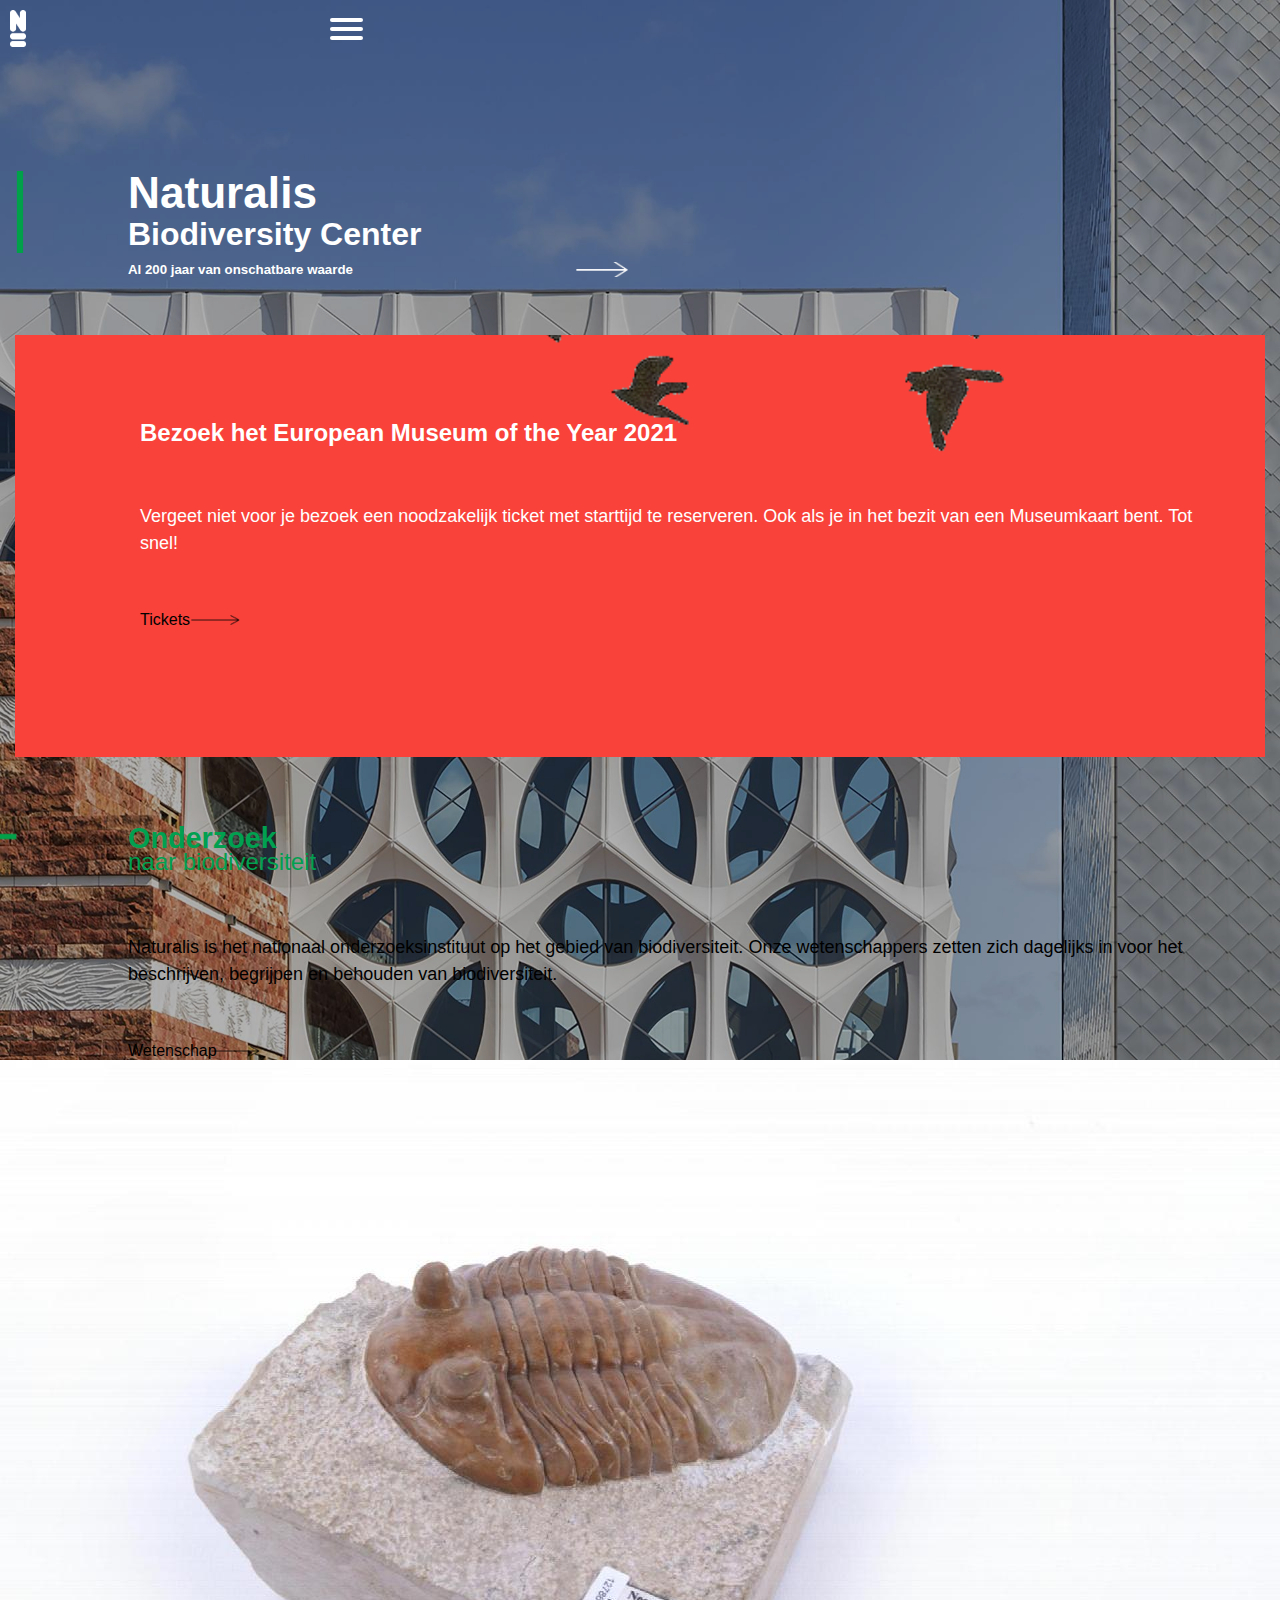
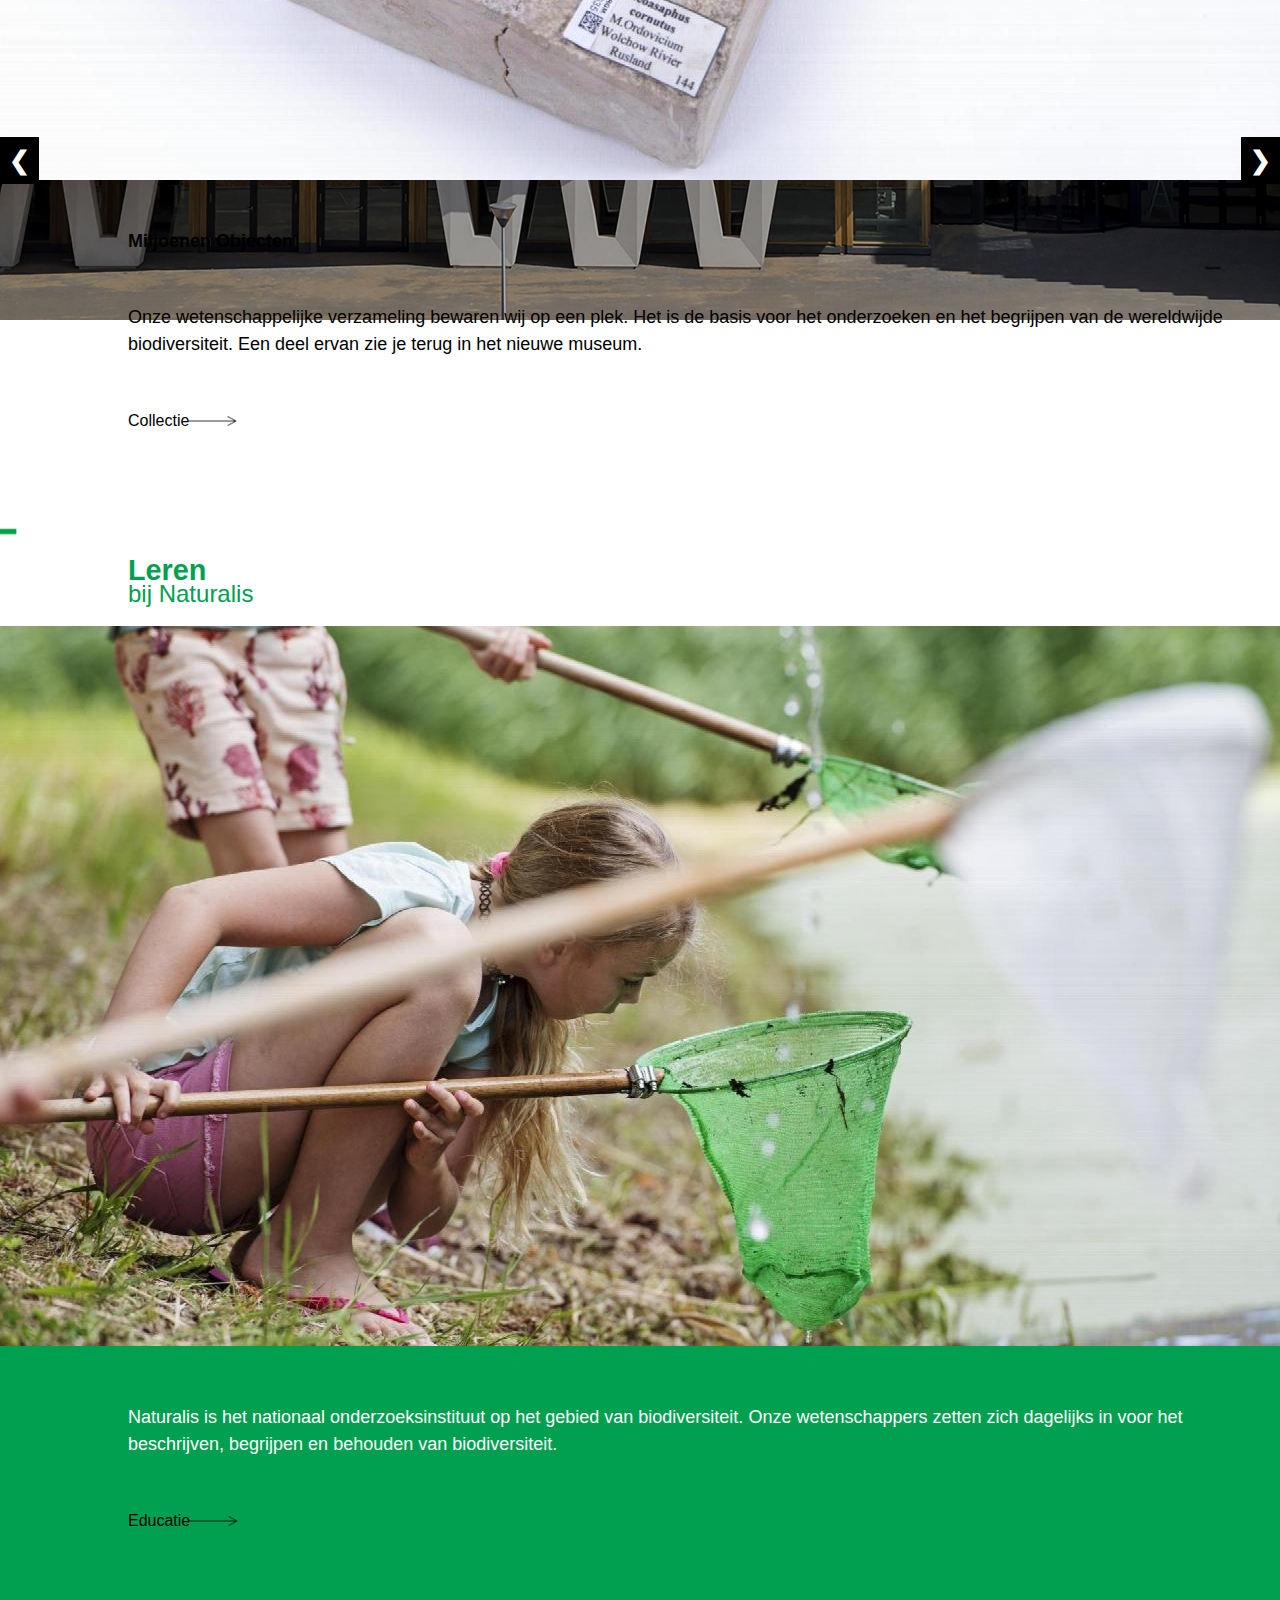
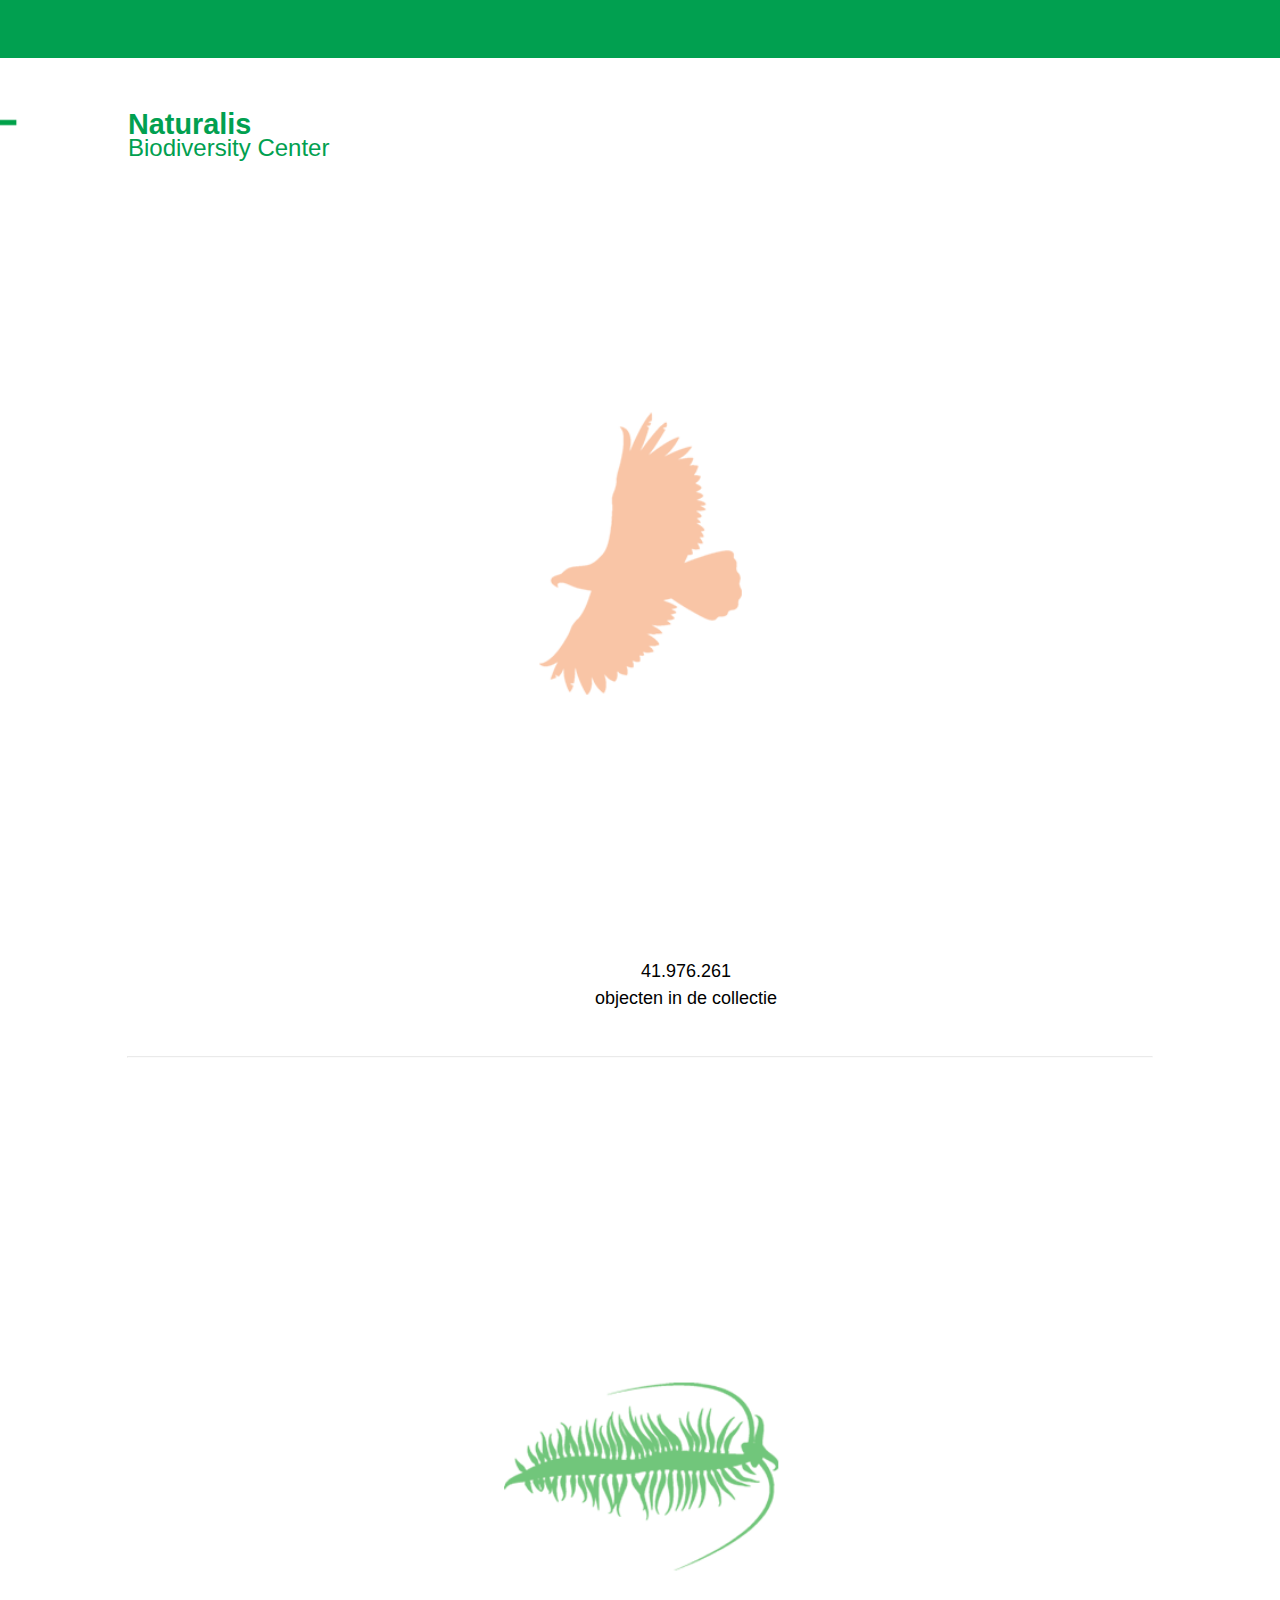
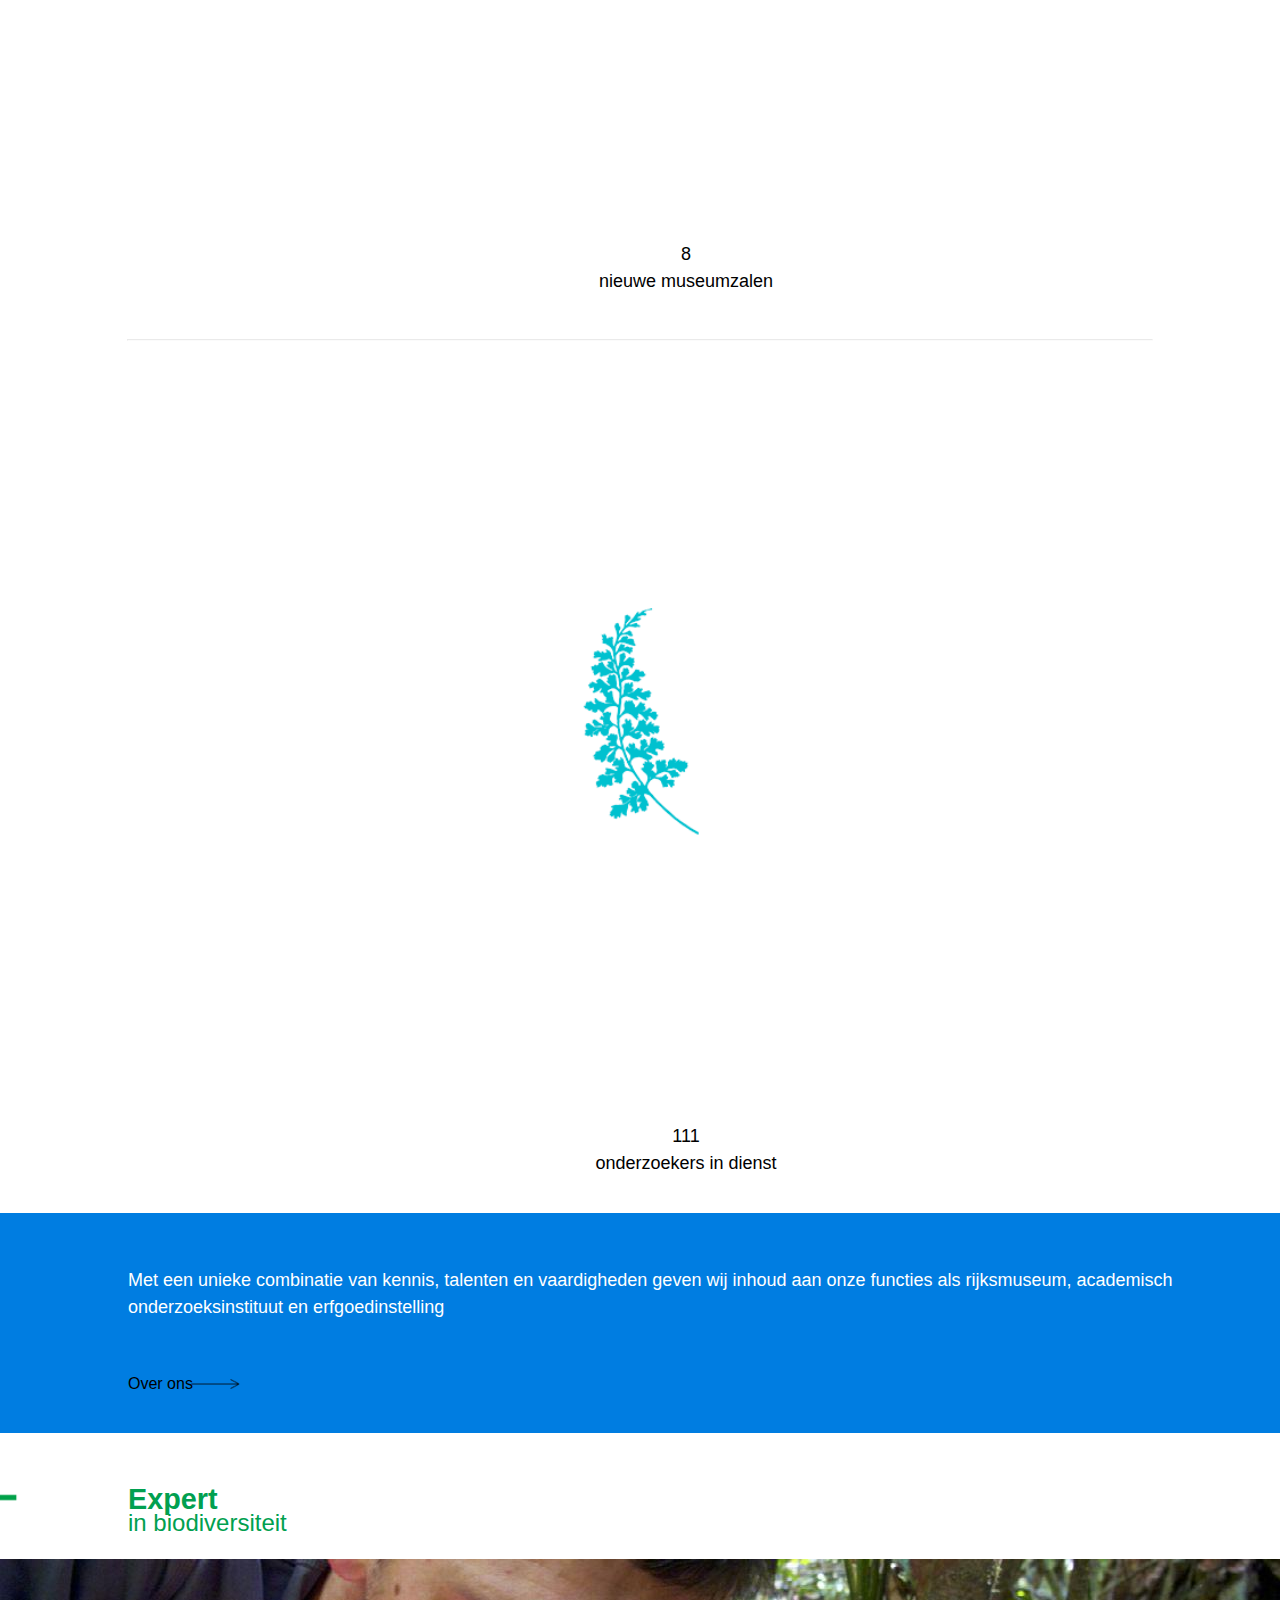
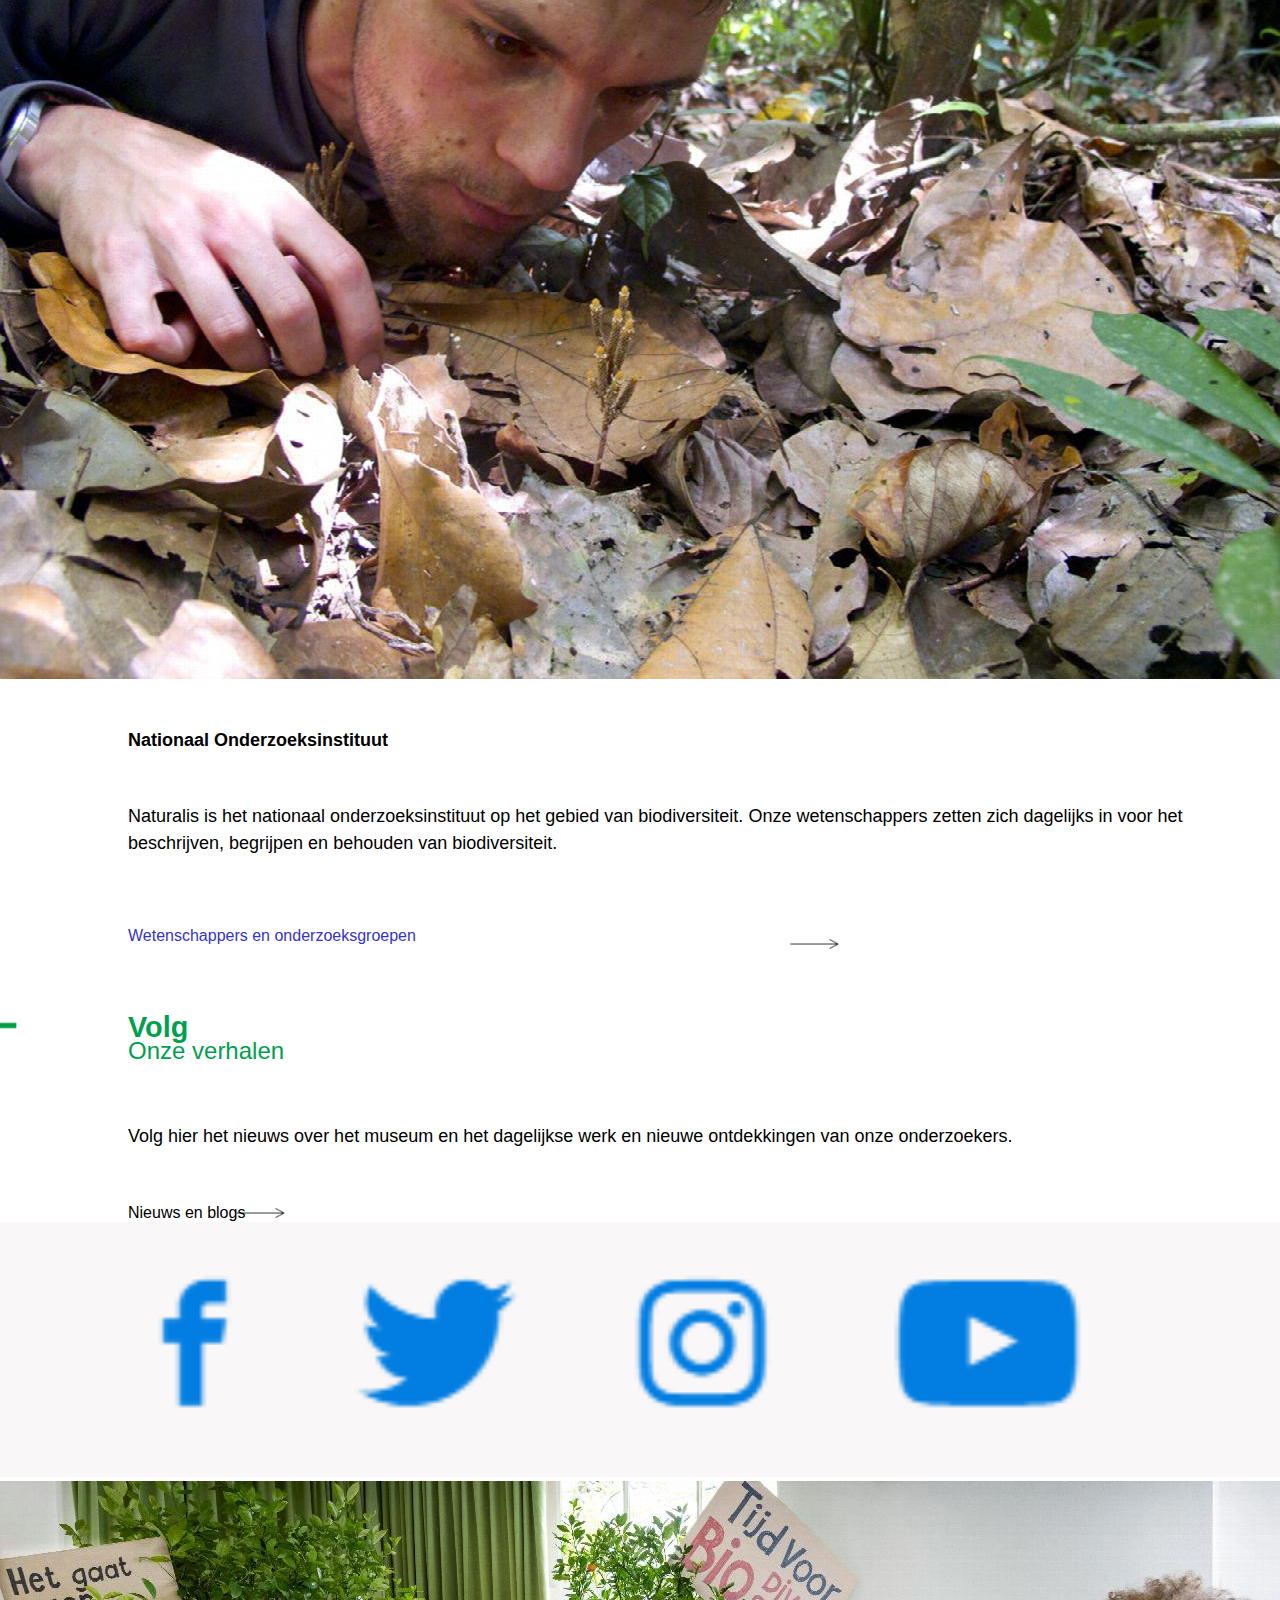
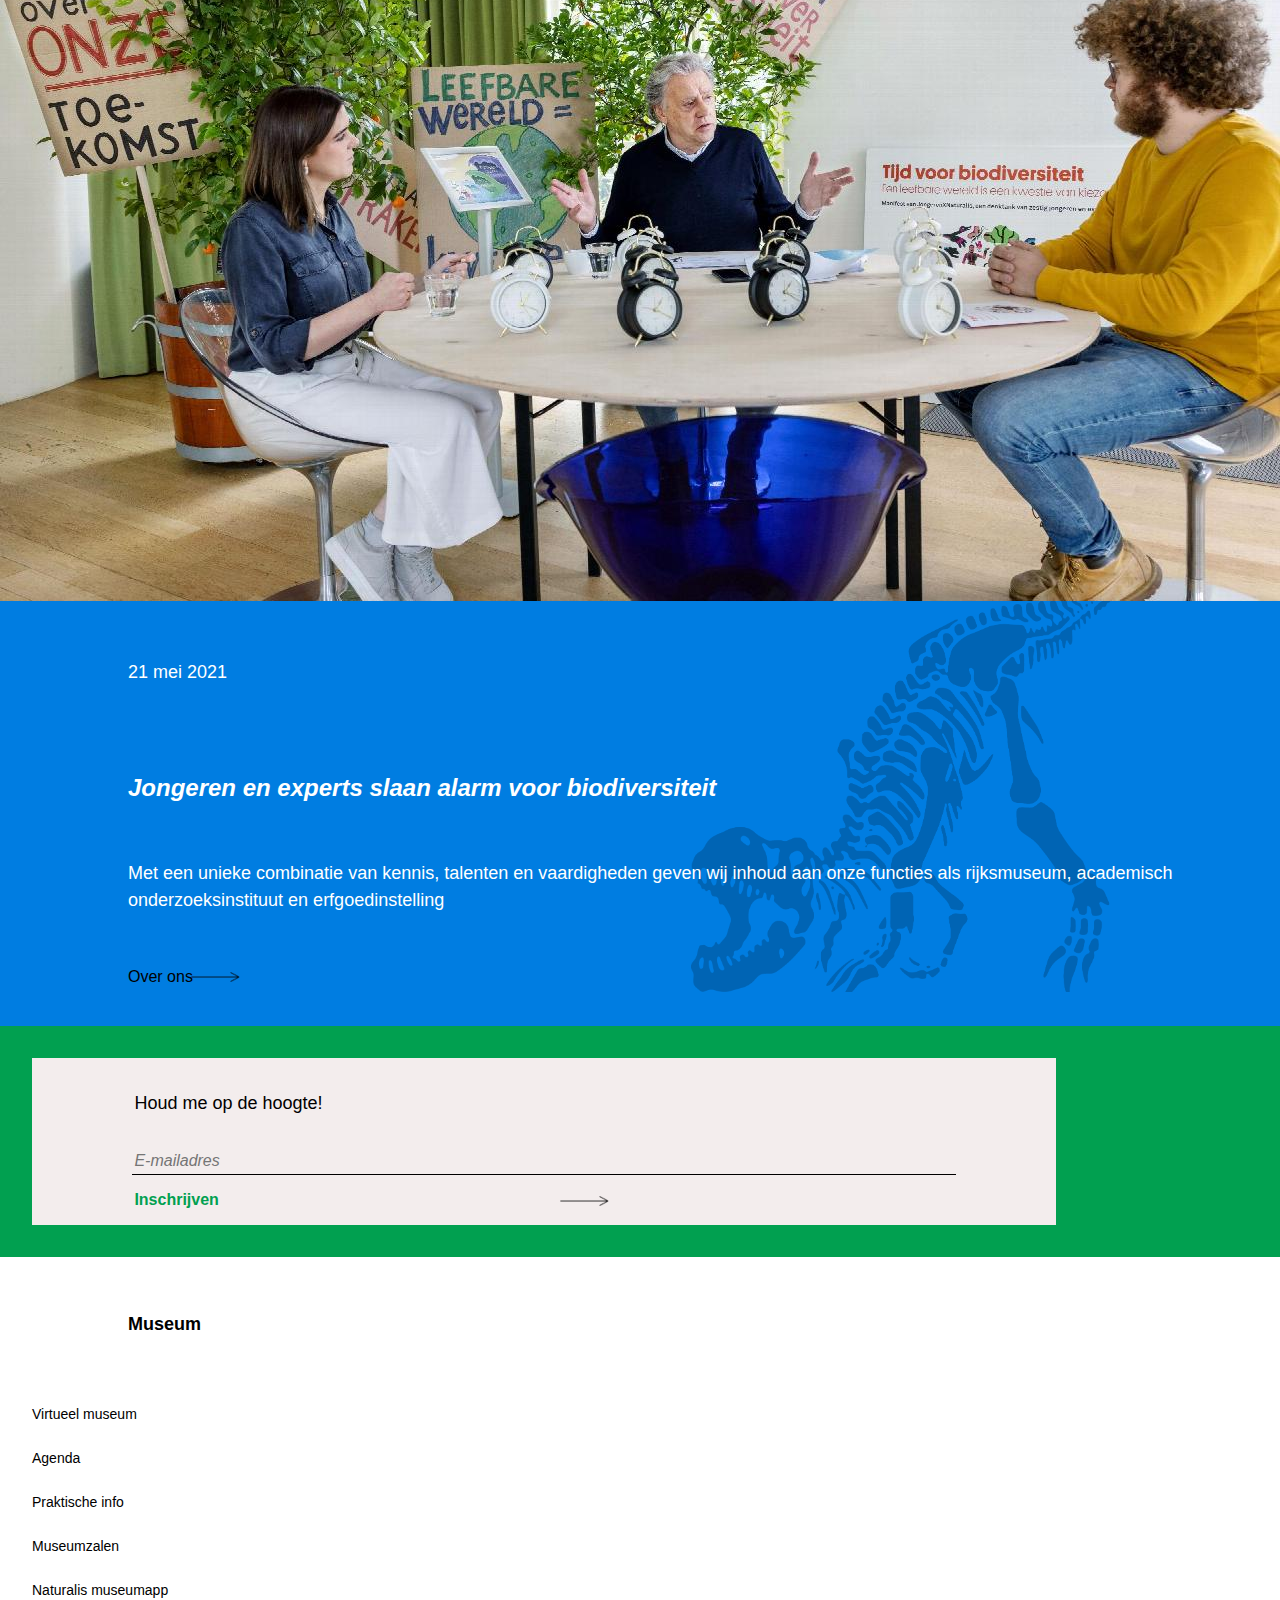
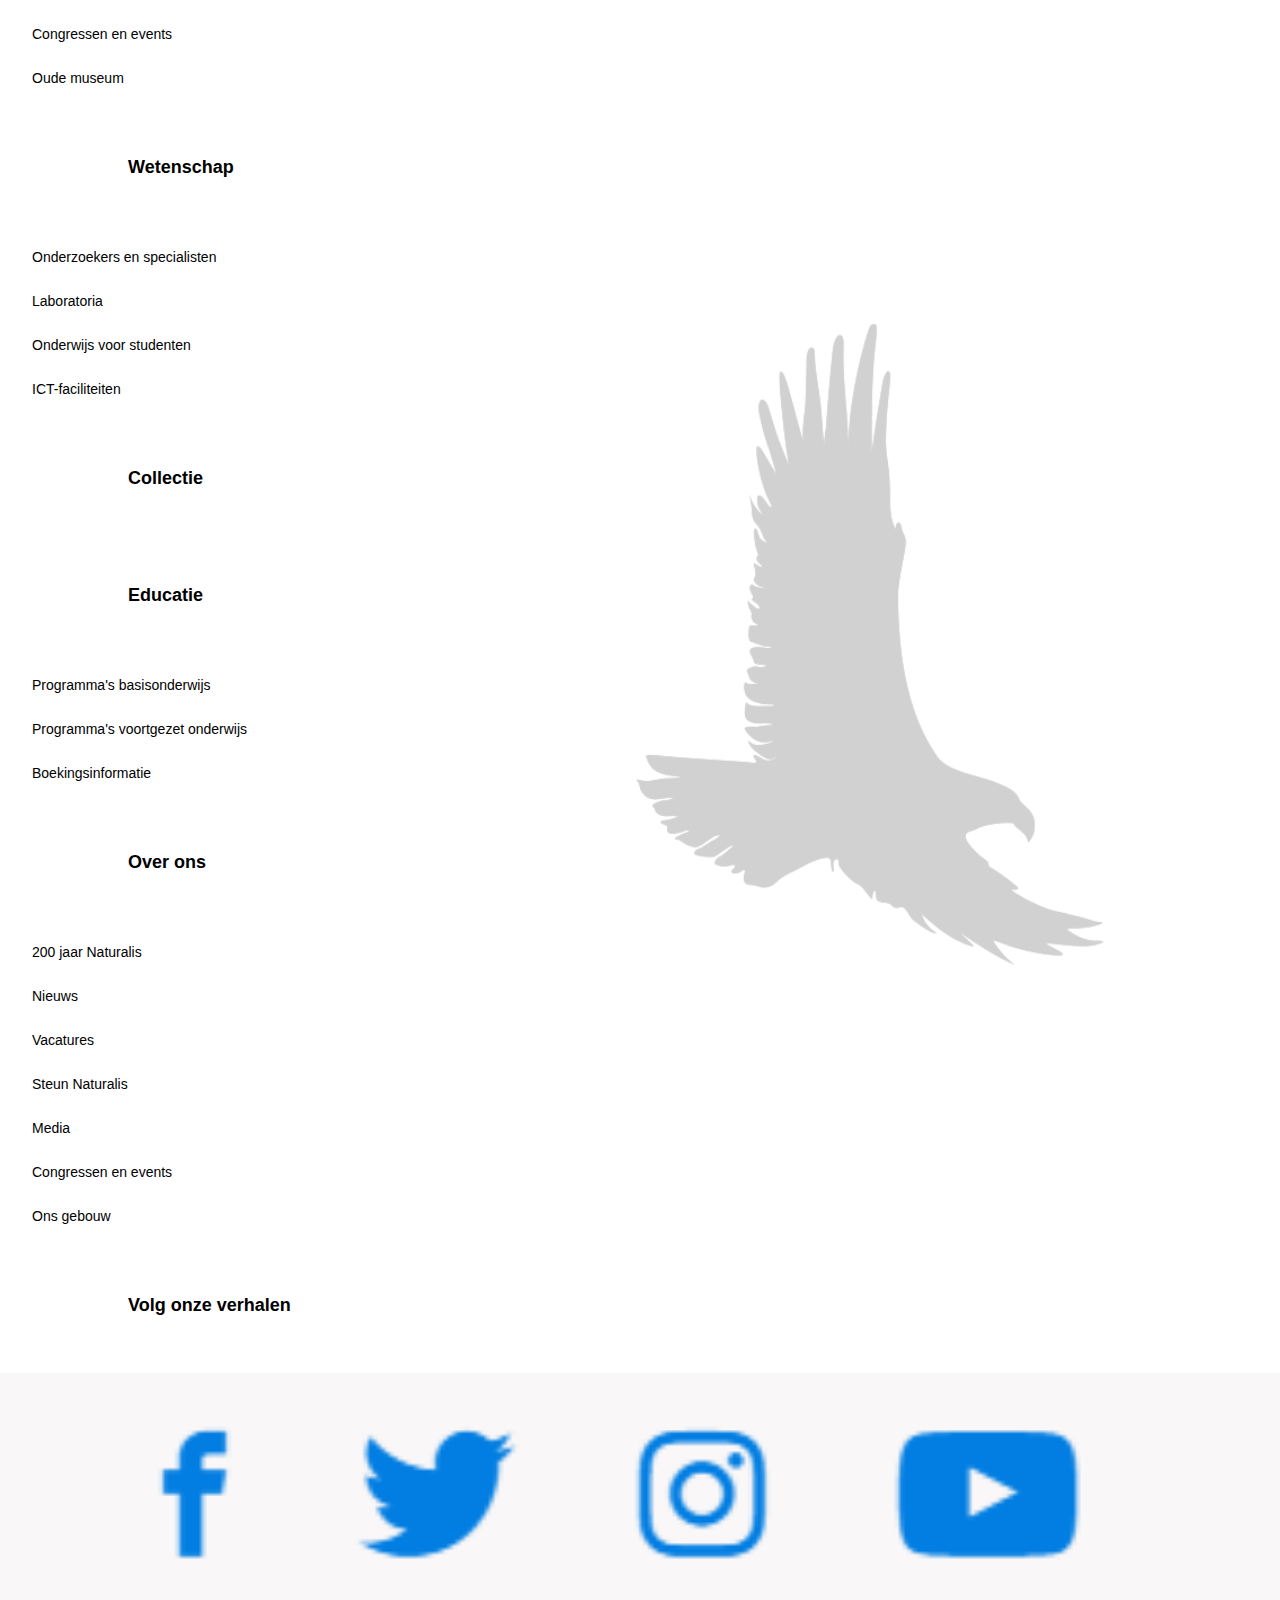
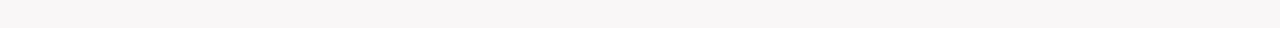
<file: index.html>
<!DOCTYPE html>
<html lang="nl">

<head>
    <meta charset="UTF-8">
    <meta http-equiv="X-UA-Compatible" content="IE=edge">
    <meta name="viewport" content="width=device-width, initial-scale=1.0">
    <!-- linken van de css stylesheet -->
    <link rel="stylesheet" href="./css/stylesheet.css">
    <!-- dit zijn de letters die je bovenin je tablad ziet -->
    <title>Naturalis Biodiversity Center</title>
</head>

<body>
    <!-- dit is de header met daarin een link naar de homepage, die staat links bovenin het scherm-->
    <header>
        <a href="../Website_Naturalis/index.html">
            <img src="./images/naturalis_logo_wit.png" alt="logo naturalis">
        </a>
        <!-- dit is het uitklapmenu rechts bovenin het scherm, ook wel bekend als hamburgermenu maar dient als navigatie -->
            <nav id="menuToggle">
                <input type="checkbox" />
                <!-- Dit zijn de drie hamburger streepjes, die ik in de css 1 per 1 style -->
                <span></span>
                <span></span>
                <span></span>

                <ul id="menu">
                    <li><a href="../Website_Naturalis/index.html">Home</a></li>
                    <li><a href="../Website_Naturalis/index.html">Doneren</a></li>
                    <li><a href="../Website_Naturalis/index.html">Nieuws</a></li>
                    <li><a href="../Website_Naturalis/index.html">Vacatures</a></li>
                    <li><a href="../Website_Naturalis/index.html">Praktische info</a></li>  
                    <li><a href="../Website_Naturalis/index.html">Contact</a></li>

                    <li class="anderstylen"><a href="../Website_Naturalis/index.html">Museum</a></li>
                    <li class="anderstylen"><a href="../Website_Naturalis/index.html">Wetenschap</a></li>
                    <li class="anderstylen"><a href="../Website_Naturalis/index.html">Collectie</a></li>
                    <li class="anderstylen"><a href="../Website_Naturalis/index.html">Educatie</a></li>
                    <li class="anderstylen"><a href="../Website_Naturalis/index.html">Over ons</a></li>
                    <a class="tickets" href="./tickets.html">Tickets</a>  
                </ul>                    
            </nav>
        
        <!-- Dit is de titel die over de achtergrond afbeelding heen staat, ik heb hier een span op gezet om 
            deze te kunnne stylen in de CSS -->
        <h1> <span> Naturalis</span> Biodiversity Center </h1>
        <h5>Al 200 jaar van onschatbare waarde</h5>
            <!-- Dit is de achtergrond afbeelding -->
        <img id="achtergrondafbeelding" src="./images/Glaskroon_buiten_naturalis.jpg" alt="gebouw van naturalis">
    </header>

    <main>
        <!-- dit is het eerste blokje met content, met de rode achtergrond en de link naar de tickets -->
        <!-- eerste article -->
        <article>
            <h2>Bezoek het European Museum of the Year 2021</h2>
            <p>
                Vergeet niet voor je bezoek een noodzakelijk ticket met starttijd te reserveren.
                Ook als je in het bezit van een Museumkaart bent. Tot snel!
            </p>
            <a href="https://tickets.naturalis.nl/Exhibitions/Overview">Tickets</a>
        </article>            

        <!-- dit is de tweede article met de groene kop Onderzoek naar de biodiversiteit met daarin een artikel en een slideshow-->
            <article>
                <!-- class groengroot een betekenisvollere naam geven, overal -->
                <h3> <span class="EersteRegelVetgedrukt"> <b> Onderzoek </b> </span> naar biodiversiteit</h3>
                <p>
                    Naturalis is het nationaal onderzoeksinstituut op het gebied van biodiversiteit. Onze wetenschappers
                    zetten zich dagelijks
                    in voor het beschrijven, begrijpen en behouden van biodiversiteit.
                </p>

                <a href="https://tickets.naturalis.nl/Exhibitions/Overview">Wetenschap</a>

                <!-- slideshow met twee afbeeldingen van de collectie erin -->
                <div class="slideshow-container">
                    <div class="mySlides fade">
                        <img src="./images/Trilobite_RGM.1276635_0.jpg" alt="fossiel uit de collectie">
                    </div>

                    <div class="mySlides fade">
                        <img src="./images/vogel.jpg" alt="historische vogel uit de collectie">
                    </div>
                    <a class="prev" onclick="plusSlides(-1)">&#10094;</a>
                    <a class="next" onclick="plusSlides(1)">&#10095;</a>
                </div>

                <!-- Dit is de zwarte H3 onder de slideshow -->
                <h3>Miljoenen objecten</h3>

                <p>Onze wetenschappelijke verzameling bewaren wij op een plek. Het is de basis voor het onderzoeken en
                    het begrijpen van de wereldwijde biodiversiteit. Een deel ervan zie je terug in het nieuwe museum.
                </p>
                <a href="https://tickets.naturalis.nl/Exhibitions/Overview">Collectie</a>                
            </article>
                   
            <!-- dit is het derde article met groene achtergrond onder de foto van het meisje wat in een net kijkt -->
            <article>
                <h3><span class="EersteRegelVetgedrukt"> <b> Leren </b> </span> bij Naturalis</h3>
                <img src="./images/Kopie_van_MD-NATURALIS-EXPO_EXPEDITIE_038.jpeg" alt="EXPEDITIE">
                <p>
                    Naturalis is het nationaal onderzoeksinstituut op het gebied van biodiversiteit. Onze wetenschappers
                    zetten zich dagelijks
                    in voor het beschrijven, begrijpen en behouden van biodiversiteit.
                </p>
                <a href="https://tickets.naturalis.nl/Exhibitions/Overview">Educatie</a>
            </article>
      

        <!-- dit is de vierde section met de adelaar als foto-->
            <!-- dit is het vierde article met daarin een H3 en de afbeedlingen met de aantallen van de collectie -->
            <article>
                <h3><span class="EersteRegelVetgedrukt"> <b> Naturalis</b> </span> Biodiversity Center</h3>
                <!-- dit is niet goed, list moet ervan af of moet een ol ofzo omheen-->
               
                    <img src="./images/Bird_eagle-flying.png" alt="vliegende foto">
                    <p>41.976.261 <br>objecten in de collectie</p>
                    <hr>
                    <img src="./images/Seaslug.png" alt="zee slak">
                    <p>8 <br>nieuwe museumzalen</p>
                    <hr>
                    <img src="./images/Plant_fern.png" alt="bird flying">
                    <p>111 <br>onderzoekers in dienst</p>
            </article>

        <!-- dit is de vijfde article met de blauwe achtergrond-->        
            <article>
                <p>
                    Met een unieke combinatie van kennis, talenten en vaardigheden
                    geven wij inhoud aan onze functies als rijksmuseum, academisch onderzoeksinstituut en
                    erfgoedinstelling
                </p>
                <a href="https://tickets.naturalis.nl/Exhibitions/Overview">Over ons</a>
            </article>
        

            <!-- dit is het 6de article -->
            <article>
                <h3><span class="EersteRegelVetgedrukt"> <b>Expert</b>  </span> in biodiversiteit</h3>
                <img src="./images/Vincent.jpg" alt="onderzoeken">
                <h3>Nationaal onderzoeksinstituut</h3>
                <p>
                    Naturalis is het nationaal onderzoeksinstituut op het gebied van biodiversiteit. Onze wetenschappers
                    zetten zich dagelijks
                    in voor het beschrijven, begrijpen en behouden van biodiversiteit.
                </p>
                <a href="https://tickets.naturalis.nl/Exhibitions/Overview">Wetenschappers en onderzoeksgroepen</a>
                
                <h3><span class="EersteRegelVetgedrukt"><b> Volg </b></span>Onze verhalen</h3>
                <p>
                    Volg hier het nieuws over het museum en het dagelijkse werk en nieuwe ontdekkingen van onze
                    onderzoekers.
                </p>
                <a href="https://tickets.naturalis.nl/Exhibitions/Overview">Nieuws en blogs</a>
                <img src="./images/social_media_icons.png" alt="ga naar social media">
            </article>

        <!-- dit is de 7de article met de foto dat ze aan tafel zitten -->
            <!-- de achtergrond kleur van het 7de article is blauw -->
            <article>
                <img src="./images/Manifest_Tijd_voor_biodiversiteit7W7A4226-cropped_0.jpg" alt="aan tafel">
                <p>21 mei 2021</p>
                <h3 class="wit">Jongeren en experts slaan alarm voor biodiversiteit</h3>    
                <p>
                    Met een unieke combinatie van kennis, talenten en vaardigheden
                    geven wij inhoud aan onze functies als rijksmuseum, academisch onderzoeksinstituut en
                    erfgoedinstelling
                </p>
                <a href="https://tickets.naturalis.nl/Exhibitions/Overview">Over ons</a>
            </article>


        <!-- Dit is het formulier, onderaan de pagina, waar je je kunt inschrijven -->
        <article>
            
            <form>
                <p>Houd me op de hoogte!</p>
                <input type="email" placeholder="E-mailadres" id="email" name="email">
                <a href="https://tickets.naturalis.nl/Exhibitions/Overview">Inschrijven</a>
                <!-- <input type="submit"> -->
            </form>
        </article>

        <!-- hieronder de footer te zien met de linkjes, netjes onder elkaar gezet -->
        <footer>
            <p>Museum</p>
            <a href="https://tickets.naturalis.nl/Exhibitions/Overview">Virtueel museum</a>
            <a href="https://tickets.naturalis.nl/Exhibitions/Overview">Agenda</a>
            <a href="https://tickets.naturalis.nl/Exhibitions/Overview">Praktische info</a>
            <a href="https://tickets.naturalis.nl/Exhibitions/Overview">Museumzalen</a>
            <a href="https://tickets.naturalis.nl/Exhibitions/Overview">Naturalis museumapp</a>
            <a href="https://tickets.naturalis.nl/Exhibitions/Overview">Congressen en events</a>
            <a href="https://tickets.naturalis.nl/Exhibitions/Overview">Oude museum</a>

            <p>Wetenschap</p>
            <a href="https://tickets.naturalis.nl/Exhibitions/Overview">Onderzoekers en specialisten</a>
            <a href="https://tickets.naturalis.nl/Exhibitions/Overview">Laboratoria</a>
            <a href="https://tickets.naturalis.nl/Exhibitions/Overview">Onderwijs voor studenten</a>
            <a href="https://tickets.naturalis.nl/Exhibitions/Overview">ICT-faciliteiten</a>

            <p>Collectie</p>

            <p>Educatie</p>
            <a href="https://tickets.naturalis.nl/Exhibitions/Overview">Programma's basisonderwijs</a>
            <a href="https://tickets.naturalis.nl/Exhibitions/Overview">Programma's voortgezet onderwijs</a>
            <a href="https://tickets.naturalis.nl/Exhibitions/Overview">Boekingsinformatie</a>

            <p>Over ons</p>
            <a href="https://tickets.naturalis.nl/Exhibitions/Overview">200 jaar Naturalis</a>
            <a href="https://tickets.naturalis.nl/Exhibitions/Overview">Nieuws</a>
            <a href="https://tickets.naturalis.nl/Exhibitions/Overview">Vacatures</a>
            <a href="https://tickets.naturalis.nl/Exhibitions/Overview">Steun Naturalis</a>
            <a href="https://tickets.naturalis.nl/Exhibitions/Overview">Media</a>
            <a href="https://tickets.naturalis.nl/Exhibitions/Overview">Congressen en events</a>
            <a href="https://tickets.naturalis.nl/Exhibitions/Overview">Ons gebouw</a>

            <p>Volg onze verhalen</p>
            <img src="./images/social_media_icons.png" alt="">
        </footer>

        <!-- het javascript bestand, linken onderin de main -->
        <script src="./js/javascript.js"></script>

    </main>

</body>


</html>
</file>
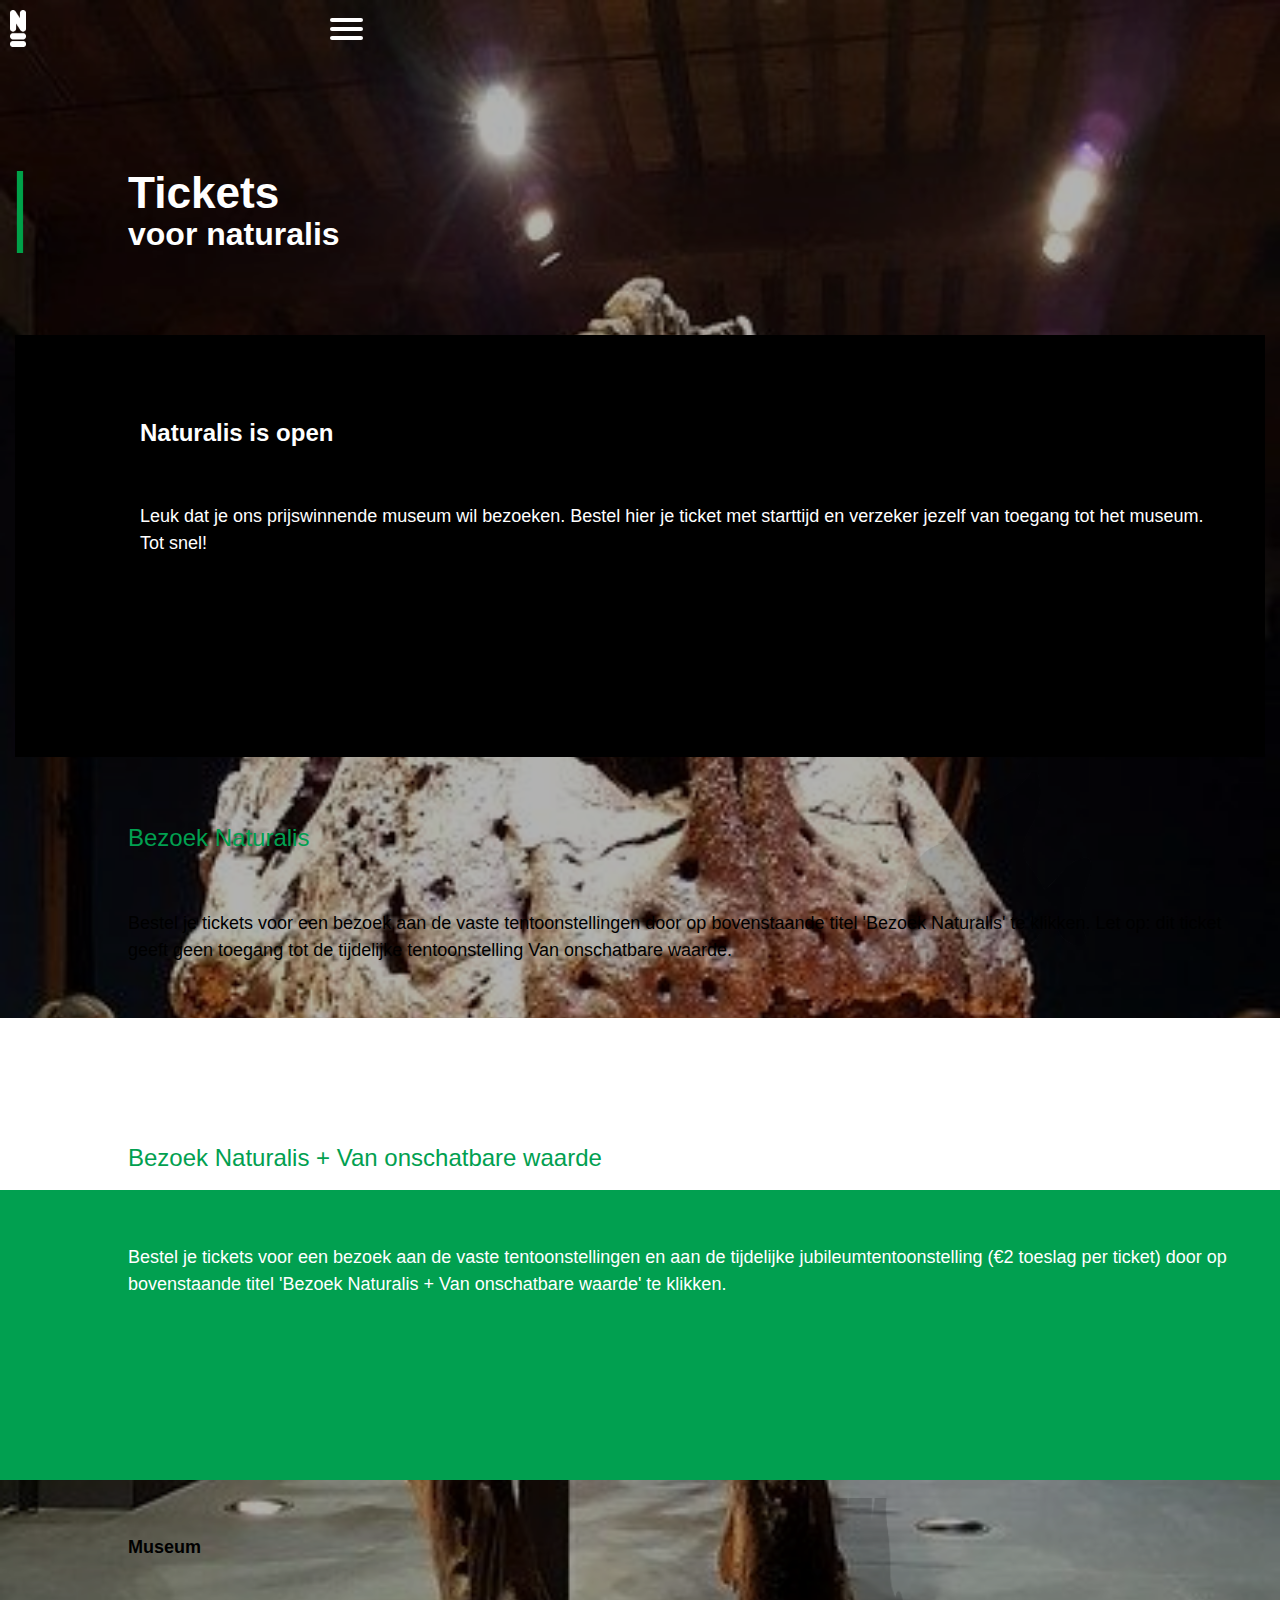
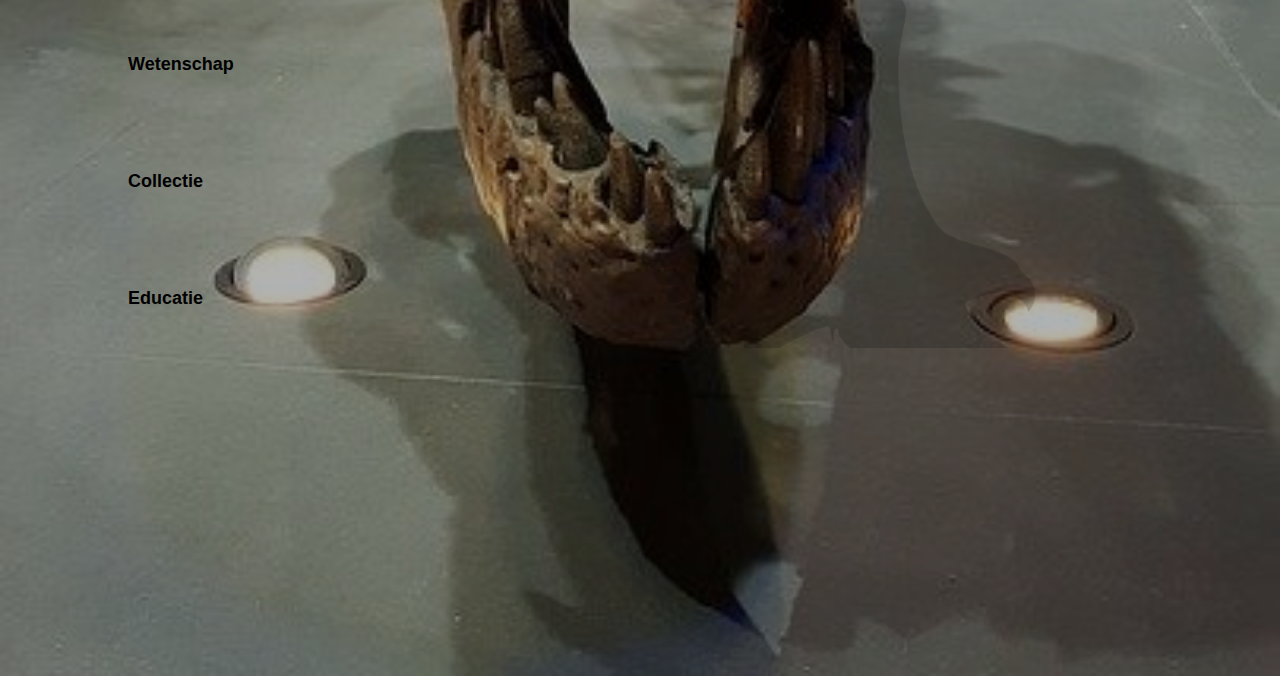
<file: tickets.html>
<!DOCTYPE html>
<html lang="nl">

<head>
    <meta charset="UTF-8">
    <meta http-equiv="X-UA-Compatible" content="IE=edge">
    <meta name="viewport" content="width=device-width, initial-scale=1.0">
    <link rel="stylesheet" href="./css/stylesheet.css">
    <title>Tickets voor Naturalis</title>
</head>

<body>
    <!-- dit is de header met daarin een link naar de homepage, die staat links bovenin het scherm-->
    <header>
        <a href="../Website_Naturalis/index.html">
            <img src="./images/naturalis_logo_wit.png" alt="logo naturalis">
        </a>
        <!-- dit is het uitklapmenu rechts bovenin het scherm, ook wel bekend als hamburgermenu maar dient als navigatie -->
        <nav id="menuToggle">
            <input type="checkbox" />
            <!-- Dit zijn de drie hamburger streepjes, die ik in de css 1 per 1 style -->
            <span></span>
            <span></span>
            <span></span>

            <ul id="menu">
                <li><a href="../Website_Naturalis/index.html">Home</a></li>
                <li><a href="../Website_Naturalis/index.html">Doneren</a></li>
                <li><a href="../Website_Naturalis/index.html">Nieuws</a></li>
                <li><a href="../Website_Naturalis/index.html">Vacatures</a></li>
                <li><a href="../Website_Naturalis/index.html">Praktische info</a></li>  
                <li><a href="../Website_Naturalis/index.html">Contact</a></li>

                <li class="anderstylen"><a href="../Website_Naturalis/index.html">Museum</a></li>
                <li class="anderstylen"><a href="../Website_Naturalis/index.html">Wetenschap</a></li>
                <li class="anderstylen"><a href="../Website_Naturalis/index.html">Collectie</a></li>
                <li class="anderstylen"><a href="../Website_Naturalis/index.html">Educatie</a></li>
                <li class="anderstylen"><a href="../Website_Naturalis/index.html">Over ons</a></li>
                <a class="tickets" href="./tickets.html">Tickets</a>  
            </ul>                    
        </nav>
        
        <!-- Dit is de titel die over de achtergrond afbeelding heen staat, ik heb hier een span op gezet om 
            deze te kunnen stylen in de CSS -->
        <h1> <span> Tickets</span> voor naturalis </h1>

        <img id="achtergrondafbeelding" src="./images/Trex.jpg" alt="bewonder trix in Naturalis">
    </header>

    <main>
        <article id="achtergrondkleurZwart">
            <h2>Naturalis is open</h2>
            <p>
                    Leuk dat je ons prijswinnende museum wil bezoeken. 
                    Bestel hier je ticket met starttijd en verzeker jezelf van toegang tot het museum. 
                    Tot snel!
            </p>
            <a href="https://tickets.naturalis.nl/Exhibitions/Overview">Bestellen</a>
        </article>

            
            <article>
                <h3 class="geenachtergrondafbeelding"> <b>Bezoek Naturalis </b> </h3>
                <p>
                    Bestel je tickets voor een bezoek aan de vaste tentoonstellingen door op bovenstaande titel 
                    'Bezoek Naturalis' te klikken. Let op: dit ticket geeft geen toegang tot de tijdelijke tentoonstelling 
                    Van onschatbare waarde.
                </p>
            </article>

            
            <article>
                <h3 class="geenachtergrondafbeelding"> <b>Bezoek Naturalis + Van onschatbare waarde </b>  </h3>
                <p>
                    Bestel je tickets voor een bezoek aan de vaste tentoonstellingen en aan de tijdelijke jubileumtentoonstelling 
                    (€2 toeslag per ticket) door op bovenstaande titel 'Bezoek Naturalis + Van onschatbare waarde' te klikken.
                </p>
            </article>


        <footer>
            <p>Museum</p>

            <p>Wetenschap</p>

            <p>Collectie</p>

            <p>Educatie</p>
        </footer>

        <script src="./js/javascript.js"></script>

    </main>

</body>


</html>
</file>
<file: css/stylesheet.css>
/* algemene styling voor de body */
/* met width 100% zal de body zich altijd aan de breedte van het scherm aanpassen  */
body {
    width: 100%;
    margin: 0;
    font-family: platform,arial,sans-serif;
}

/* zelfde geldt voor de main */
/* heb hier een position absolute op gezet om deze deels over de header te kunnen plaatsen */
main {
    width: 100%;
    position: absolute;
    top: 20em;
}

/* hiermee zorg je ervoor dat er geen zichtbare overvloei is */
article {
    overflow: hidden;   
}

/* styling van de lijn tussen de adelaar en plankton */
hr {
    width: 80%;
    opacity: 20%;
}

/* hiermee haal je de default styling van een ul weg */
ul {
    list-style-type: none;
}

/* algemene styling voor paragraph/(brood)tekst */
p {
    line-height: 1.5em;
    font-size: 1.125em;
    padding: 2em;
    padding-left: 10%;
}

a {
    padding: 1em;
    padding-left: 10%;
    padding-right: 6em;
    text-decoration: none;
    color: black;
    background-image: url(../images/link_naar_tickets.png);
    background-position: 85% 51%;
    background-size: 4em;
    background-repeat: no-repeat;
}

/* Door de span die op de h1 staat in de html in de header, kan ik de tekst onder elkaar zetten doormiddel van display flex
/* waardoor ik geen <br> hoeft te gebruiken. Position absolute zorgt ervoor deze over de afbeelding komt */
h1 {
    display: flex;
    flex-direction: column;
    position: absolute;
    top: 150px;
    color: white;
    padding-left: 10%;
/* de background image is de balk die je aan de linker kant ziet  */
    background-image: url(../images/groenebalk_links.png);
    background-size: 2.5em;
    background-position: 1% 50%;
    background-repeat: no-repeat;
}

h2 {
    color: white;
    padding-left: 10%;
}

h3 {
    display: flex;
    flex-direction: column;
    color: #01A050;
    font-weight: lighter;
    line-height: 1em;
    font-size: x-large;
    padding-left: 10%;
    padding-top: 30px;
/* de background image is de balk die je aan de linker kant ziet  */
    background-image: url(../images/groenebalk.png);
    background-position: 0% 52%;
    background-size: .9em;
    background-repeat: no-repeat;
}

h5 {
    /* de background image is de witte pijl naast de tekst van onschatbare ware */
    background-image: url(../images/link_naar_pagina.png);
    background-size: 5em;
    background-position: 95% 50%;
    background-repeat: no-repeat;
    position: absolute;
    padding-left: 10%;
    padding-right: 25%;
    color: white;
    top: 240px;
}

h6 {
    padding-left: 10%;
}

footer {
    background-image: url(../images/eagle-png.png);
    background-repeat: no-repeat;
    background-size: 40%;
    background-position: 80% 50%;
}

/* dit zijn verschillende states van de links/a elementen in de html */
a:hover {
    text-decoration: none;
    color: rgb(122, 108, 108);
}

a:focus {
    outline: none;
    background-color: red;
    border-color: tomato;
}


/* dit is de styling van het kleine formulier onderaan de pagina waar je je kunt inschrijven */
article form {
    display: flex;
    flex-direction: column;
    justify-content: center;
    width: 80%;
    margin: auto;
    margin: 2em;
    background: rgb(243, 237, 237);
    color: black;
}

/* de styling van de p --> form */
article form p {
    margin: 0;
    padding-left: 10%;
    line-height: 1em;
}

/* de styling van de link --> form */
article form a {
    font-weight: bolder;
    padding-left: 10%;
    color: #01A050;
    background-position: 55% 51%;
}

/* dit is de styling van het invoer veld --> form */
form input[type=email] {
    margin: auto;
    width: 80%;
    background: transparent;
    border: 0;
    border-bottom: 1px solid;
    font-size: 1em;
    font-family: Arial, Helvetica, sans-serif;
    font-style: italic;
    line-height: 1.5;
}

/* dit is de styling van de verzend knop */
form input[type=submit] {
    all: unset;
    margin-top: 2.4em;
    background: transparent;
    padding: 10%;
    cursor: pointer;
    font-weight: 700;
}

/* logo zonder achtergrond afbeelding */
header a {
    background-image: none;
}

/* styling van de letters op de home page, Naturalis Biodiversity Center */
header h1 span {
    font-size: 1.38em;
    font-weight: bolder;
    line-height: 1em;
}

/* logo absoluut gepositioneerd linksboven */
header a img {
    width: 1em;
    position: absolute;
    left: 10px;
    top: 10px;
}

/* hier zet ik een focus op het logo als je hierop focust, dus met de tab key navigeert, dan kleurt het logo rood */
header a img:focus {
    outline: none;
    transform:translatey(-.5em); 
}

/* als je met je muis */
header a img:hover {
    transform:translatey(-.5em); 
    cursor: pointer;
}

 /* hiermee zorg ik ervoor dat elke afbeelding binnenin een article de volledige breedte van het beeldscherm opneemt  */
article img {
    width: 100%;
}

/* hiermee style ik alle linkjes/a elementen binnenin de footer */
footer a {
    display: flex;
    flex-direction: column;
    font-family: platform,arial,sans-serif;
    font-size: 14px;
    margin-left: 18px;
    padding-left: 10%;
    padding: 1em;
    color: black;
    background-image: none;
}

footer p {
    font-weight: bold;
    padding-left: 10%;
}

footer img {
    width: 100%;
}


/* hiermee selecteer ik de tweede h3 in het html document en kan ik deze apart stylen */
h3:nth-of-type(2) {
    background-image: none;
    font-size: large;
    text-transform: capitalize;
    color: black;
    font-weight: bold;
    padding-left: 10%;
}


/* Dit is de styling van de eerste section, het rode blok bovenaan de pagina */
main > article:first-of-type {
    background-color:#F9423A;
    padding-top: 5%;
    padding-bottom: 10%;
    margin: 15px;
    color: white;
    background-image: url(../images/flyingbirds.gif);
    background-repeat: no-repeat;
    background-size: 70%;
    background-position: 110% 120%;
}

main > article:nth-of-type(2) {
    background-image: url(../images/vis.png);
    background-repeat: no-repeat;
    background-size: 20%;
    background-position: 85% 70%;
}

/* Dit is de styling van het groene artikel onder het kopje leren bij naturalis */
/* Verder selecteer ik hieronder specifieke articles en elementen daar binnen in om deze te kunnen stylen */
main > article:nth-of-type(3) {                                                 
    background-color: #01A050;
    color: white;
    padding-bottom: 10%;
    margin-top: 0;
}

main > article:nth-of-type(3) > h3 {
    background-color: white;
    margin: 0;
    padding-top: 10%;
    padding-left: 10%;
    padding-bottom: 20px;
}


main > article:nth-of-type(4) {
    display: flex;
    flex-wrap: wrap;
    width: 100%;
}

main > article:nth-of-type(4) > p {
    margin: auto;
    display: flex;
    flex-wrap: wrap;
    align-content: center;
    text-align: center;
}

main > article:nth-of-type(5) {
    background-color: #007DE1;
    color: white;
    padding-bottom: 40px;
}

main > article:nth-of-type(6) > a:first-of-type {
    display: flex;
    flex-direction: row;
    color: rgb(53, 53, 199);
    
    background-image: url(../images/link_naar_tickets.png);
    background-position: 65% 70%;
    background-size: 4em;
    background-repeat: no-repeat;
}

main > article:nth-of-type(7) {
    background-color: #007DE1;
    color: white;
    padding-bottom: 40px;

    background-image: url(../images/trex_skeleton.png);
    background-repeat: no-repeat;
    background-size: 40%;
    background-position: 90% 95%;
}

main > article:nth-of-type(7) > h3 {
    color: white; 
    background-image: none;
    font-style: italic;
    font-weight: bolder;
}

main > article:nth-of-type(8) {
    background-color: #01A050;
}

/* dit is telkens het eerste woord, van de h3 en h1 */
.EersteRegelVetgedrukt {
    font-size: larger;
    font-weight: bolder;
}

/* dit zijn de stylings van de slideshow */
.slideshow-container {
    max-width: 100%;
    position: relative;
    margin: auto;
    overflow: hidden;
}

.prev, .next {
    cursor: pointer;
    position: absolute;
    bottom: 0px;
    padding: 9px;
    color:white;
    font-weight: bold;
    font-size: 25px;
    background-color: black;
}

.next {
    right: 0;
}

#achtergrondafbeelding {
    width: 100%;
    position: absolute;
    top: 0;
    left: 0; 
    z-index: -1;
    filter: brightness(70%);
}

/* dit is de styling van het eerste artikel op de tickets pagina met zwarte achtergrond */
#achtergrondkleurZwart {
    background-color: black;
    background-image: none;
}

.geenachtergrondafbeelding {
    background-image: none;
}


/* hieronder de styling van het hamburgermenu */
/* dit is de styling van het gehele element, het nav element in de header */
#menuToggle {
    display: block;
    position: relative;
    z-index: 1;
    top: 50px;
    margin: auto;    
}

/* hamburgermenu styling, het rode block wat uitklapt */
#menu {
    padding-right: 10%;
    padding-left: 10%;
    padding-top: 20%;
    padding-bottom: 70%;

    display: flex;
    flex-direction: row;
    flex-wrap: wrap;
    justify-content: flex-start;

    position: relative;
    top: -110px;
    background: #F9423A;
    list-style-type: none;  
    
    transform: translate(0%, -100%); 
    transition: transform 0.9s;

    
    background-image:url(../images/trex_skeleton.png);
    background-repeat: no-repeat;
    background-size: 50%;
    background-position: 90% 50%;
}

/* dit is het tweede deel van de navigatie, de grotere letters die onder elkaar staan */
header nav ul > .anderstylen {
    padding-top: 20px;
    padding-right: 50px;
    font-size: 1.4em;
}

/* dit is de styling van de link naar tickets in het hamburgermenu, oftwel de button */
#menu > .tickets {
    position:absolute;
    top: 70%;
    background-color: white;
    padding: 1em 2em;
    color: #F9423A;
    text-align: center;
    width: 60%;
    font-size: large;
    font-weight: bold;
}

/* dit is de styling van de tekst in het hamburgermenu */
header nav ul li > a {
    display: flex;
    justify-content: space-around;
    padding: 0.7em;
}

/* dit is de styling van de a elementen in het menu, dus de tekst */
#menuToggle a {
    color: white;
    transition: color 0.3s ease;
}

#menuToggle a:hover {
    color: rgb(199, 199, 199);
}

/* dit is de styling van het klik veld, die zorgt ervoor dat er wat gebeurd wanneer je klikt */
#menuToggle input {
    display: block;
    width: 40px;
    height: 32px;
    position: absolute;
    top: -60px;
    left: 322px;  
    cursor: pointer;
  
    opacity: 0; /* checkbox verstoppen */
    z-index: 3; /* hiermee plaats je hem over de steepjes/hamburger zodat er op geklikt kan worden */
  
}

/* hamburger menu, dit is de styling van de streepjes */
#menuToggle span {
    display: block;
    position: relative;
    width: 33px;
    height: 4px;
    margin-bottom: 5px;    
    top: -50px;
    right: -330px;
    border-radius: 10px;
    background: white; 
     
    z-index: 2;  
    transform-origin: 4px 0px;  
    transition: transform 0.5s;
}

/* dit is het eerste streepje */
#menuToggle span:first-child {
    transform-origin: 0% 0%;
}

/* dit is het tweede streepje */
#menuToggle span:nth-last-child(2) {
    transform-origin: 0% 100%;
}

/* hiermee verander je de streepjes in een kruis, oftewel ze roteren */
#menuToggle input:checked ~ span {
    opacity: 1;
    transform: rotate(45deg) translate(-2px, -1px);
    background: white;
}

/* alleen het middelste streepje niet dus moet je laten verstoppen als het ware */
#menuToggle input:checked ~ span:nth-last-child(3) {
    opacity: 0;
    transform: rotate(0deg) scale(0.2, 0.2);
}

/* en de laatste moet in de andere richtig draaien */
#menuToggle input:checked ~ span:nth-last-child(2) {
    transform: rotate(-45deg) translate(0, -1px);
}

#menuToggle input:checked ~ ul {
    transform: none;
}
</file>
